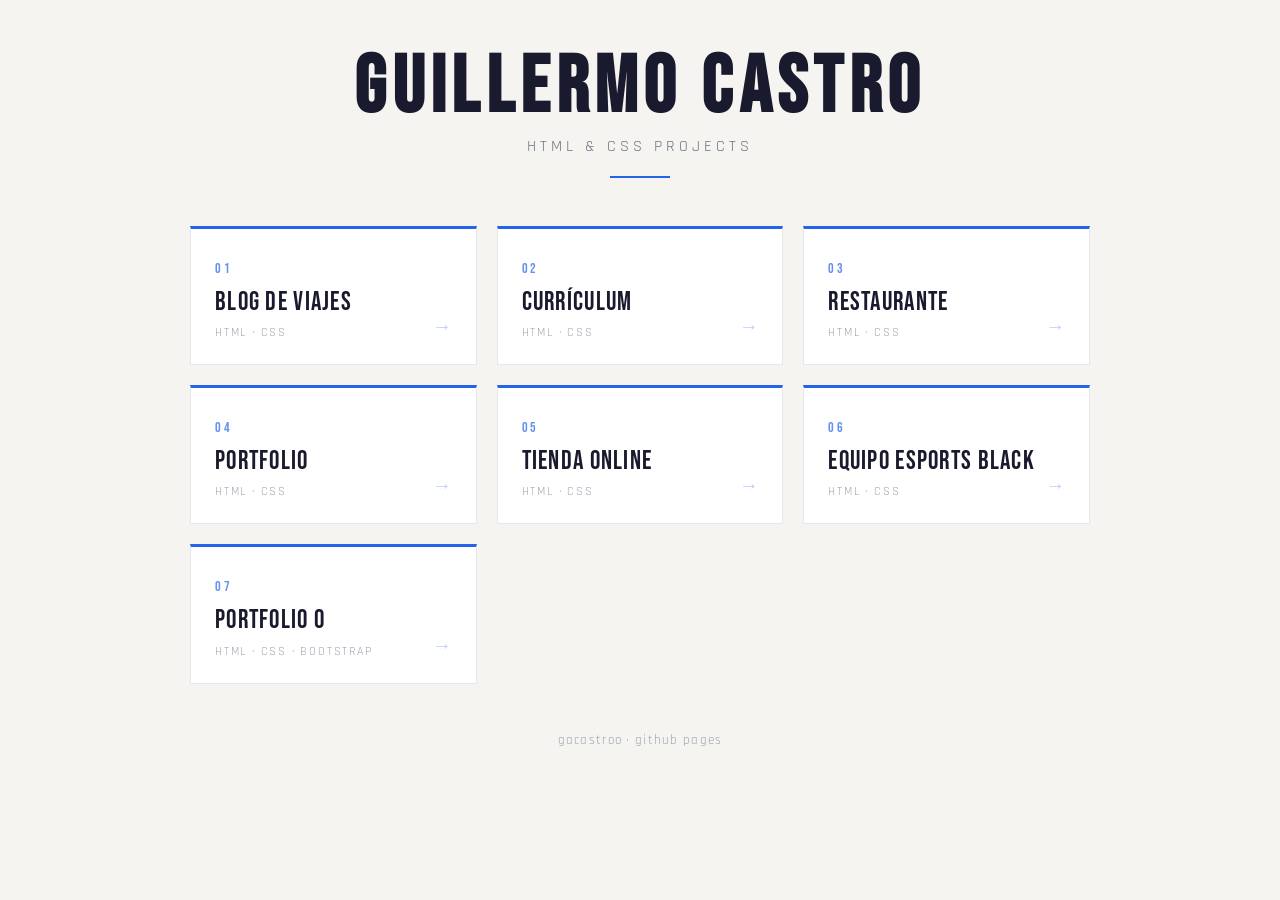
<file: index.html>
<!DOCTYPE html>
<html lang="es">
<head>
  <meta charset="UTF-8" />
  <meta name="viewport" content="width=device-width, initial-scale=1.0" />
  <title>Guillermo Castro — Proyectos</title>
  <link href="https://fonts.googleapis.com/css2?family=Bebas+Neue&family=Rajdhani:wght@400;600&display=swap" rel="stylesheet" />
  <style>
    *, *::before, *::after { box-sizing: border-box; margin: 0; padding: 0; }

    body {
      background: #f5f4f0;
      min-height: 100vh;
      font-family: 'Rajdhani', sans-serif;
      padding: 3rem 2rem;
    }
    .header {
      text-align: center;
      margin-bottom: 3rem;
    }

    .header h1 {
      font-family: 'Bebas Neue', sans-serif;
      font-size: clamp(2.5rem, 8vw, 5rem);
      color: #1a1a2e;
      letter-spacing: 0.08em;
      line-height: 1;
    }

    .header p {
      font-size: 1rem;
      color: #6b7280;
      letter-spacing: 0.25em;
      text-transform: uppercase;
      margin-top: 0.5rem;
    }

    .divider {
      width: 60px;
      height: 2px;
      background: #2563eb;
      margin: 1.2rem auto 0;
    }

    .grid {
      display: grid;
      grid-template-columns: repeat(auto-fit, minmax(240px, 1fr));
      gap: 1.25rem;
      max-width: 900px;
      margin: 0 auto;
    }

    .card {
      background: #ffffff;
      border: 1px solid #e5e7eb;
      border-top: 3px solid #2563eb;
      padding: 2rem 1.5rem 1.5rem;
      position: relative;
      text-decoration: none;
      display: block;
      transition: box-shadow 0.2s, border-color 0.2s;
    }

    .card:hover {
      box-shadow: 0 4px 20px rgba(37, 99, 235, 0.1);
      border-color: #2563eb;
    }

    .card-num {
      font-family: 'Bebas Neue', sans-serif;
      font-size: 0.85rem;
      color: #2563eb;
      letter-spacing: 0.2em;
      margin-bottom: 0.75rem;
      opacity: 0.7;
    }

    .card-name {
      font-family: 'Bebas Neue', sans-serif;
      font-size: 1.6rem;
      color: #1a1a2e;
      letter-spacing: 0.05em;
      margin-bottom: 0.5rem;
      line-height: 1.1;
    }

    .card-tag {
      font-size: 0.75rem;
      color: #9ca3af;
      letter-spacing: 0.15em;
      text-transform: uppercase;
    }

    .card-arrow {
      position: absolute;
      bottom: 1.5rem;
      right: 1.5rem;
      font-size: 1.2rem;
      color: #2563eb;
      opacity: 0.3;
      transition: opacity 0.2s;
    }

    .card:hover .card-arrow { opacity: 1; }

    footer {
      text-align: center;
      margin-top: 3rem;
      font-size: 0.8rem;
      color: #9ca3af;
      letter-spacing: 0.1em;
    }
  </style>
</head>
<body>

  <div class="header">
    <h1>Guillermo Castro</h1>
    <p>HTML &amp; CSS Projects</p>
    <div class="divider"></div>
  </div>

  <div class="grid">
    <a class="card" href="blogPersonalDeViajes/index.html">
      <div class="card-num">01</div>
      <div class="card-name">Blog de Viajes</div>
      <div class="card-tag">HTML · CSS</div>
      <span class="card-arrow">→</span>
    </a>
    <a class="card" href="CV/index.html">
      <div class="card-num">02</div>
      <div class="card-name">Currículum</div>
      <div class="card-tag">HTML · CSS</div>
      <span class="card-arrow">→</span>
    </a>
    <a class="card" href="paginaRestaurante/index.html">
      <div class="card-num">03</div>
      <div class="card-name">Restaurante</div>
      <div class="card-tag">HTML · CSS</div>
      <span class="card-arrow">→</span>
    </a>
    <a class="card" href="Portfolio/index.html">
      <div class="card-num">04</div>
      <div class="card-name">Portfolio</div>
      <div class="card-tag">HTML · CSS</div>
      <span class="card-arrow">→</span>
    </a>
    <a class="card" href="tiendaOnline/index.html">
      <div class="card-num">05</div>
      <div class="card-name">Tienda Online</div>
      <div class="card-tag">HTML · CSS</div>
      <span class="card-arrow">→</span>
    </a>

    <a class="card" href="paginaBlack/index.html">
      <div class="card-num">06</div>
      <div class="card-name">Equipo Esports BLACK</div>
      <div class="card-tag">HTML · CSS</div>
      <span class="card-arrow">→</span>
    </a>

    <a class="card" href="PaginaPort/index.html">
      <div class="card-num">07</div>
      <div class="card-name">Portfolio 0</div>
      <div class="card-tag">HTML · CSS  · BOOTSTRAP</div>
      <span class="card-arrow">→</span>
    </a>

  </div>

  <footer>gacastroo · github pages</footer>

</body>
</html>
</file>
